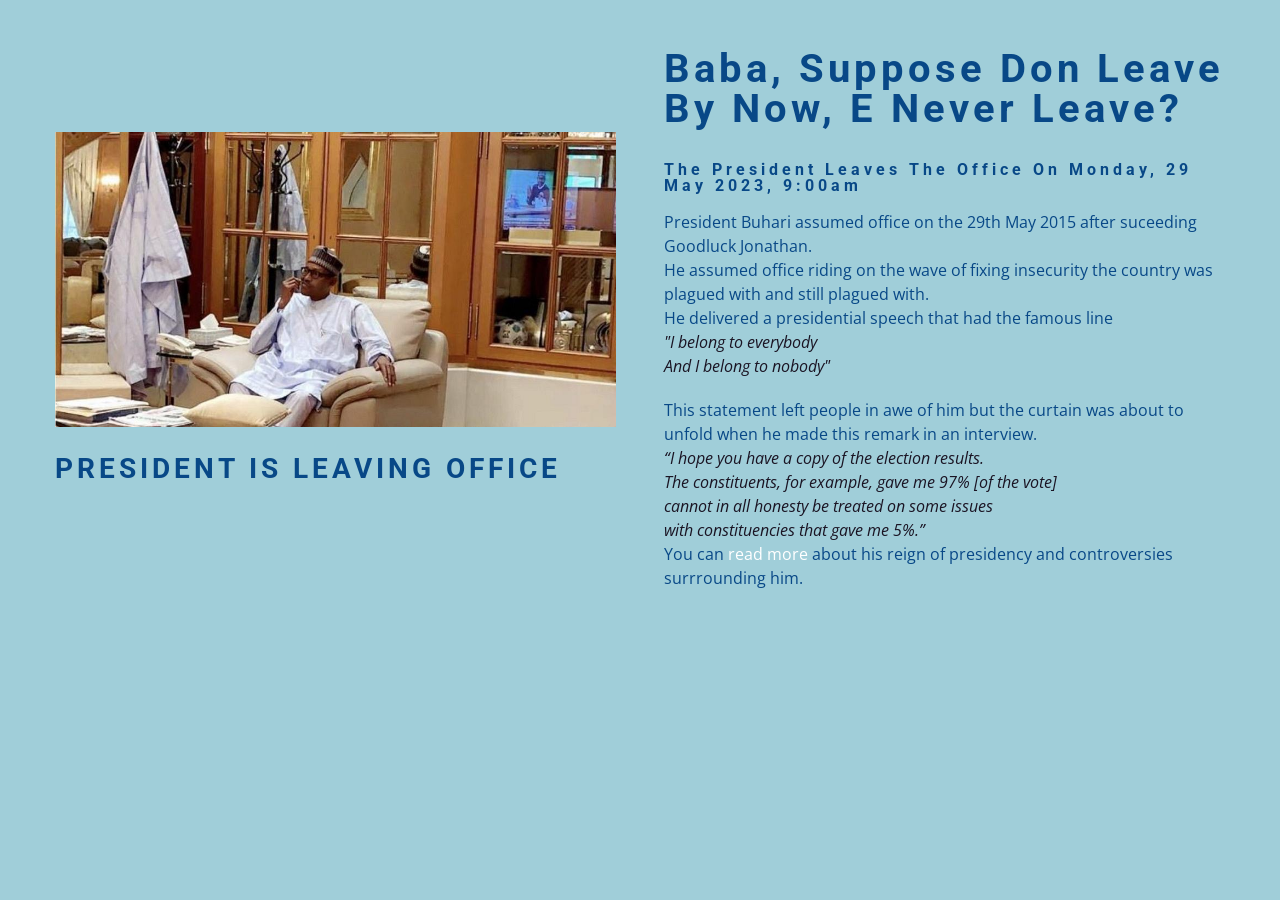
<file: index.html>
<!DOCTYPE html>
<html lang="en">
  <head>
    <meta charset="UTF-8" />
    <meta http-equiv="X-UA-Compatible" content="IE=edge" />
    <meta name="viewport" content="width=device-width, initial-scale=1.0" />
    <title>COUNTDOWN TO CHANGE OF PRESIDENT</title>
    <link href="./styleb.css" rel="stylesheet" />
  </head>
  <body>
    <section class="section-center">
      <!--image-->
      <article class="President-img">
        <img src="./toothpick.jpg" alt="President Buhari" />
        <h3>PRESIDENT IS LEAVING OFFICE</h3>
      </article>
      <!--info-->

      <article class="president-info">
        <div class="deadline">
          <!--Days-->
          <div class="deadline-format">
            <div>
              <h4 class="days">600</h4>
              <span style="font-weight: 600; color: #1a1423">Days</span>
            </div>
          </div>
          <!--Hours-->
          <div class="deadline-format">
            <div>
              <h4 class="hours">24</h4>
              <span style="font-weight: 600; color: #1a1423">Hours</span>
            </div>
          </div>
          <!--Minutes-->
          <div class="deadline-format">
            <div>
              <h4 class="minutes">60</h4>
              <span style="font-weight: 600; color: #1a1423">Minutes</span>
            </div>
          </div>
          <!--Seconds-->
          <div class="deadline-format">
            <div>
              <h4 class="seconds">60</h4>
              <span style="font-weight: 600; color: #1a1423">Seconds</span>
            </div>
          </div>
        </div>
        <h4 class="tenure">
          The President leaves the office on Monday, 29 May 2023, 9:00am
        </h4>
        <p>
          President Buhari assumed office on the 29th May 2015 after suceeding
          Goodluck Jonathan.<br />
          He assumed office riding on the wave of fixing insecurity the country
          was plagued with and still plagued with.<br />
          He delivered a presidential speech that had the famous line <br />
          <span style="color: #1a1423"
            ><em
              >"I belong to everybody <br />
              And I belong to nobody"</em
            ></span
          >
        </p>

        <p>
          This statement left people in awe of him but the curtain was about to
          unfold when he made this remark in an interview.<br />
          <span style="color: #1a1423"
            ><em>
              “I hope you have a copy of the election results. <br />
              The constituents, for example, gave me 97% [of the vote] <br />
              cannot in all honesty be treated on some issues <br />
              with constituencies that gave me 5%.”</em
            ></span
          ><br />
          You can
          <a
            href="https://en.wikipedia.org/wiki/Muhammadu_Buhari"
            style="color: white"
            >read more</a
          >
          about his reign of presidency and controversies surrrounding him.<br />
        </p>
      </article>
    </section>
    <!--section for image closed-->
  </body>
  <script src="./countdown.js"></script>
</html>
</file>
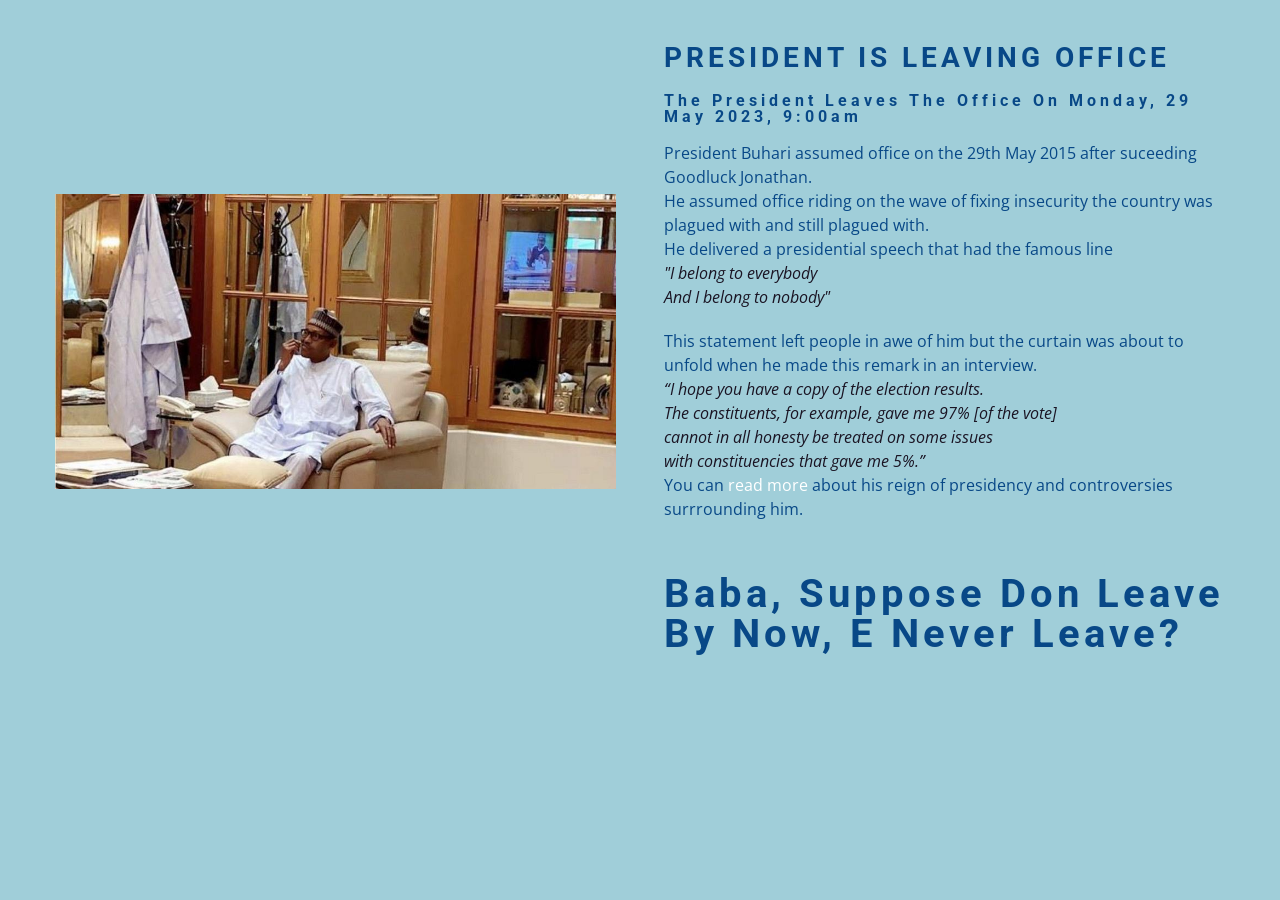
<file: Buhari.html>
<!DOCTYPE html>
<html lang="en">
  <head>
    <meta charset="UTF-8" />
    <meta http-equiv="X-UA-Compatible" content="IE=edge" />
    <meta name="viewport" content="width=device-width, initial-scale=1.0" />
    <title>COUNTDOWN TO CHANGE OF PRESIDENT</title>
    <link href="./styleb.css" rel="stylesheet" />
  </head>
  <body>
    <section class="section-center">
      <!--image-->
      <article class="President-img">
        <img src="./toothpick.jpg" alt="President Buhari" />
      </article>
      <!--info-->
      <article class="president-info">
        <h3>PRESIDENT IS LEAVING OFFICE</h3>
        <h4 class="tenure">
          The President leaves the office on Monday, 29 May 2023, 9:00am
        </h4>
        <p>
          President Buhari assumed office on the 29th May 2015 after suceeding
          Goodluck Jonathan.<br />
          He assumed office riding on the wave of fixing insecurity the country
          was plagued with and still plagued with.<br />
          He delivered a presidential speech that had the famous line <br />
          <span style="color: #1a1423"
            ><em
              >"I belong to everybody <br />
              And I belong to nobody"</em
            ></span
          >
        </p>

        <p>
          This statement left people in awe of him but the curtain was about to
          unfold when he made this remark in an interview.<br />
          <span style="color: #1a1423"
            ><em>
              “I hope you have a copy of the election results. <br />
              The constituents, for example, gave me 97% [of the vote] <br />
              cannot in all honesty be treated on some issues <br />
              with constituencies that gave me 5%.”</em
            ></span
          ><br />
          You can
          <a
            href="https://en.wikipedia.org/wiki/Muhammadu_Buhari"
            style="color: white"
            >read more</a
          >
          about his reign of presidency and controversies surrrounding him.<br />
        </p>
        <div class="deadline">
          <!--Days-->
          <div class="deadline-format">
            <div>
              <h4 class="days">600</h4>
              <span style="font-weight: 600; color: #1a1423">Days</span>
            </div>
          </div>
          <!--Hours-->
          <div class="deadline-format">
            <div>
              <h4 class="hours">24</h4>
              <span style="font-weight: 600; color: #1a1423">Hours</span>
            </div>
          </div>
          <!--Minutes-->
          <div class="deadline-format">
            <div>
              <h4 class="minutes">60</h4>
              <span style="font-weight: 600; color: #1a1423">Minutes</span>
            </div>
          </div>
          <!--Seconds-->
          <div class="deadline-format">
            <div>
              <h4 class="seconds">60</h4>
              <span style="font-weight: 600; color: #1a1423">Seconds</span>
            </div>
          </div>
        </div>
      </article>
    </section>
    <!--section for image closed-->
  </body>
  <script src="./countdown.js"></script>
</html>
</file>
<file: styleb.css>
@import url("https://fonts.googleapis.com/css?family=Open+Sans|Roboto:400,700&display=swap");

/*
=============== 
Variables
===============
*/

:root {
  /* darkest grey - used for headings
  --clr-grey-1: hsl(209, 61%, 16%);
  --clr-grey-2: hsl(211, 39%, 23%);
  --clr-grey-3: hsl(209, 34%, 30%);
  --clr-grey-4: hsl(209, 28%, 39%);
  /* grey used for paragraphs */
  /* --clr-grey-5: hsl(210, 22%, 49%);
  --clr-grey-6: hsl(209, 23%, 60%);
  --clr-grey-7: hsl(211, 27%, 70%);
  --clr-grey-8: hsl(210, 31%, 80%);
  --clr-grey-9: hsl(212, 33%, 89%);
  --clr-grey-10: hsl(210, 36%, 96%); */
  /* --clr-white: #fff;
  --clr-red-dark: hsl(360, 67%, 44%);
  --clr-red-light: hsl(360, 71%, 66%);
  --clr-green-dark: hsl(125, 67%, 44%);
  --clr-green-light: hsl(125, 71%, 66%); */
  --clr-black: #222;
  --clr-gold: #c59d5f;
  --ff-primary: "Roboto", sans-serif;
  --ff-secondary: "Open Sans", sans-serif;
  --transition: all 0.3s linear;
  --spacing: 0.25rem;
  --radius: 0.5rem;
  --light-shadow: 0 5px 15px rgba(0, 0, 0, 0.1);
  --dark-shadow: 0 5px 15px rgba(0, 0, 0, 0.2);
  --max-width: 1170px;
  --fixed-width: 620px;
}
*/
/*
=============== 
Global Styles
===============
*/

*,
::after,
::before {
  margin: 0;
  padding: 0;
  box-sizing: border-box;
}
body {
  font-family: var(--ff-secondary);
  background: #A0CED9;
  color: #084887;
  line-height: 1.5;
  font-size: 0.875rem;
}
ul {
  list-style-type: none;
}
a {
  text-decoration: none;
}
img:not(.logo) {
  width: 100%;
}
img {
  display: block;
}

h1,
h2,
h3,
h4 {
  letter-spacing: var(--spacing);
  text-transform: capitalize;
  line-height: 1.25;
  margin-bottom: 0.75rem;
  font-family: var(--ff-primary);
}
h1 {
  font-size: 3rem;
}
h2 {
  font-size: 2rem;
}
h3 {
  font-size: 1.25rem;
}
h4 {
  font-size: 0.875rem;
}
p {
  margin-bottom: 1.25rem;
  color: #58ee69;
}
@media screen and (min-width: 800px) {
  h1 {
    font-size: 4rem;
  }
  h2 {
    font-size: 2.5rem;
  }
  h3 {
    font-size: 1.75rem;
  }
  h4 {
    font-size: 1rem;
  }
  body {
    font-size: 1rem;
  }
  h1,
  h2,
  h3,
  h4 {
    line-height: 1;
  }
}
/*  global classes */

/* .btn {
  text-transform: uppercase;
  background: transparent;
  color: var(--clr-black);
  padding: 0.375rem 0.75rem;
  letter-spacing: var(--spacing);
  display: inline-block;
  transition: var(--transition);
  font-size: 0.875rem;
  border: 2px solid var(--clr-black);
  cursor: pointer;
  box-shadow: 0 1px 3px rgba(0, 0, 0, 0.2);
  border-radius: var(--radius);
}
.btn:hover {
  color: var(--clr-white);
  background: var(--clr-black); */
}
/* section */
.section {
  padding: 5rem 0;
}

.section-center {
  width: 90vw;
  margin: 1rem auto;
  max-width: 1170px;
}

main {
  min-height: 100vh;
  display: grid;
  place-items: center;
}
/*
=============== 
Countdown Timer
===============
*/
.president-img {
  margin-bottom: 2rem;
}
.president-info h3 {
  text-transform: uppercase;
  color: var(--clr-primary-3);
}
.president-info p {
  color: var(--clr-grey-6);
}
.date {
  color: var(--clr-grey-5);
  font-size: 0.85rem;
}
@media screen and (min-width: 992px) {
  .section-center {
    display: grid;
    grid-template-columns: 1fr 1fr;
    place-items: center;
    gap: 3rem;
    width: 95vw;
  }
  .president-img {
    margin-bottom: 0;
  }
}
.president-info p {
  /* margin: 2rem 0; */
}
.deadline {
  display: flex;
}
.deadline-format {
  /* background: var(--clr-grey-1); */
  /* color: var(--clr-white); */
  background: #1a1423;
  color: steelblue;
  margin-right: 1rem;
  width: 5rem;
  height: 5rem;
  display: grid;
  place-items: center;
  text-align: center;
  margin-bottom: 15px;
}
.deadline-format span {
  display: block;
  text-transform: uppercase;
  letter-spacing: 2px;
  font-size: 0.85rem;
}
.deadline h4:not(.expired) {
  font-size: 2rem;
  margin-bottom: 0.25rem;
  letter-spacing: var(--spacing);
}
</file>
